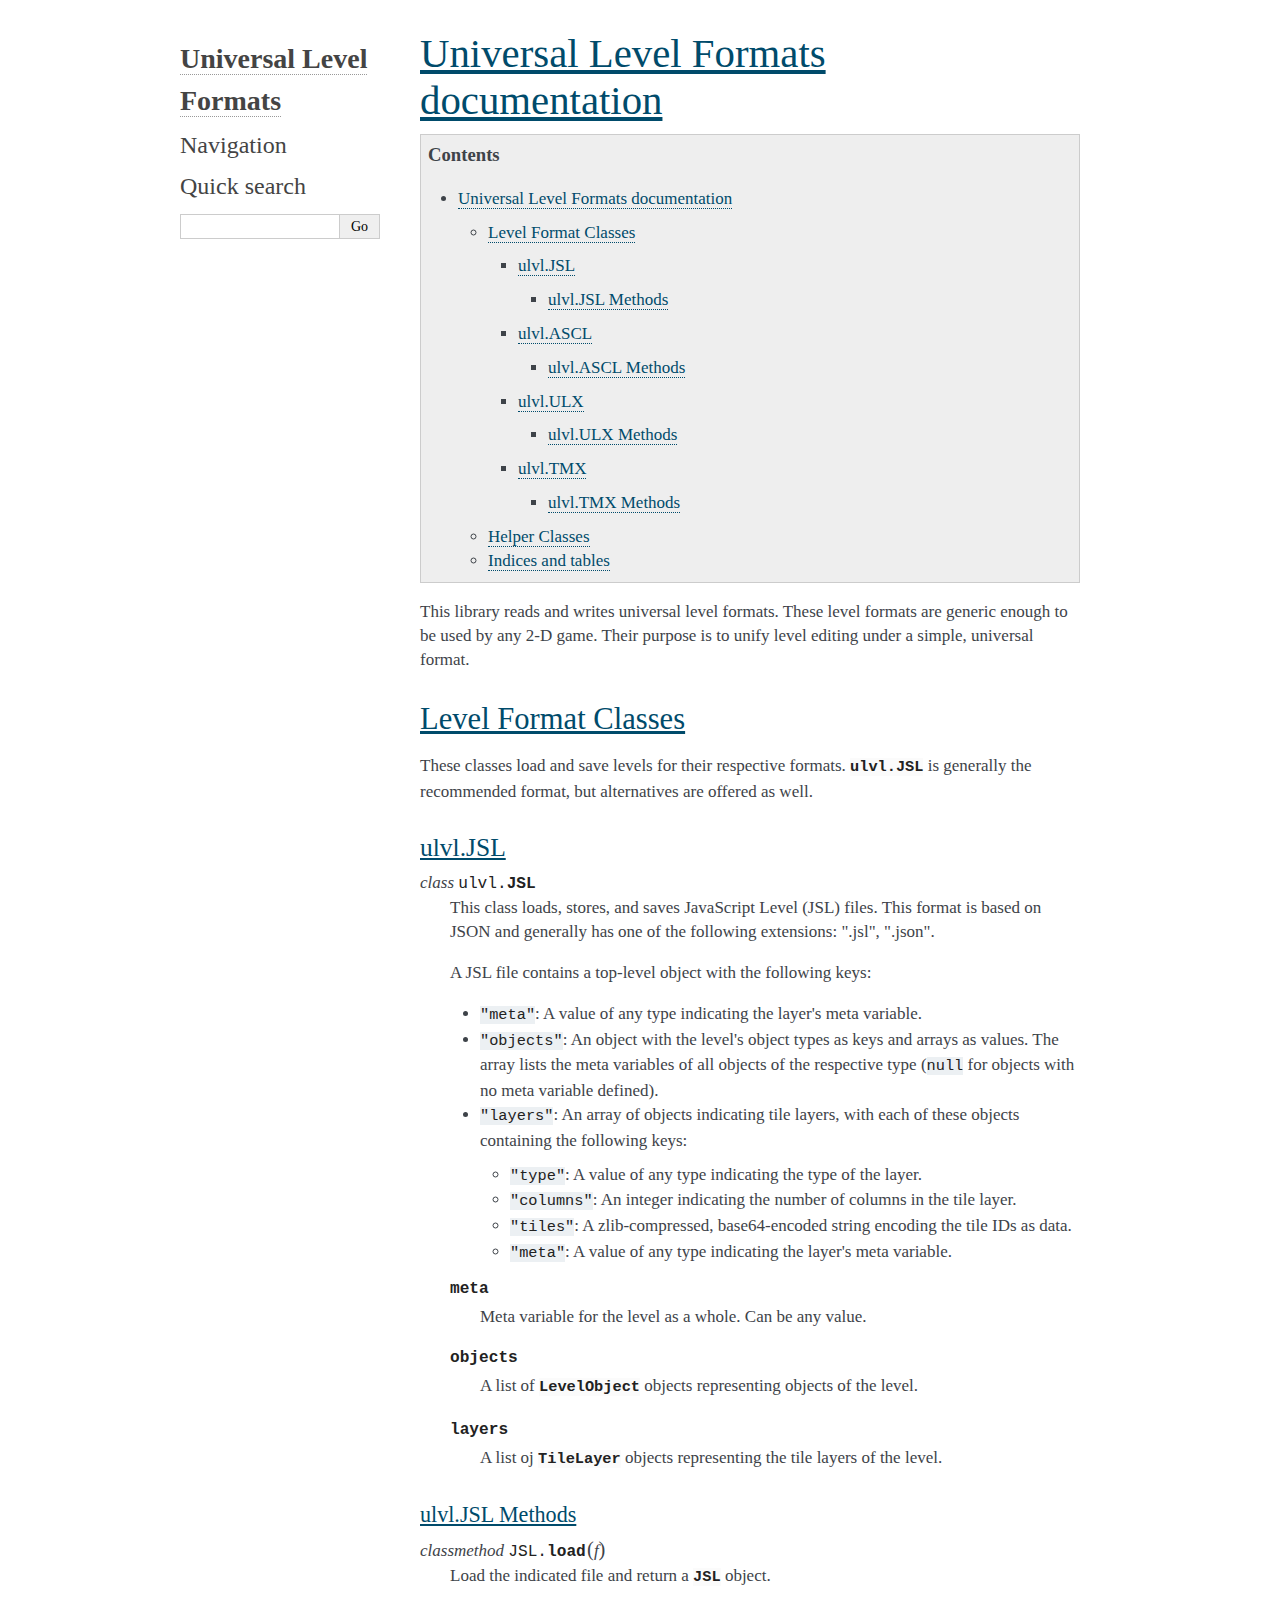
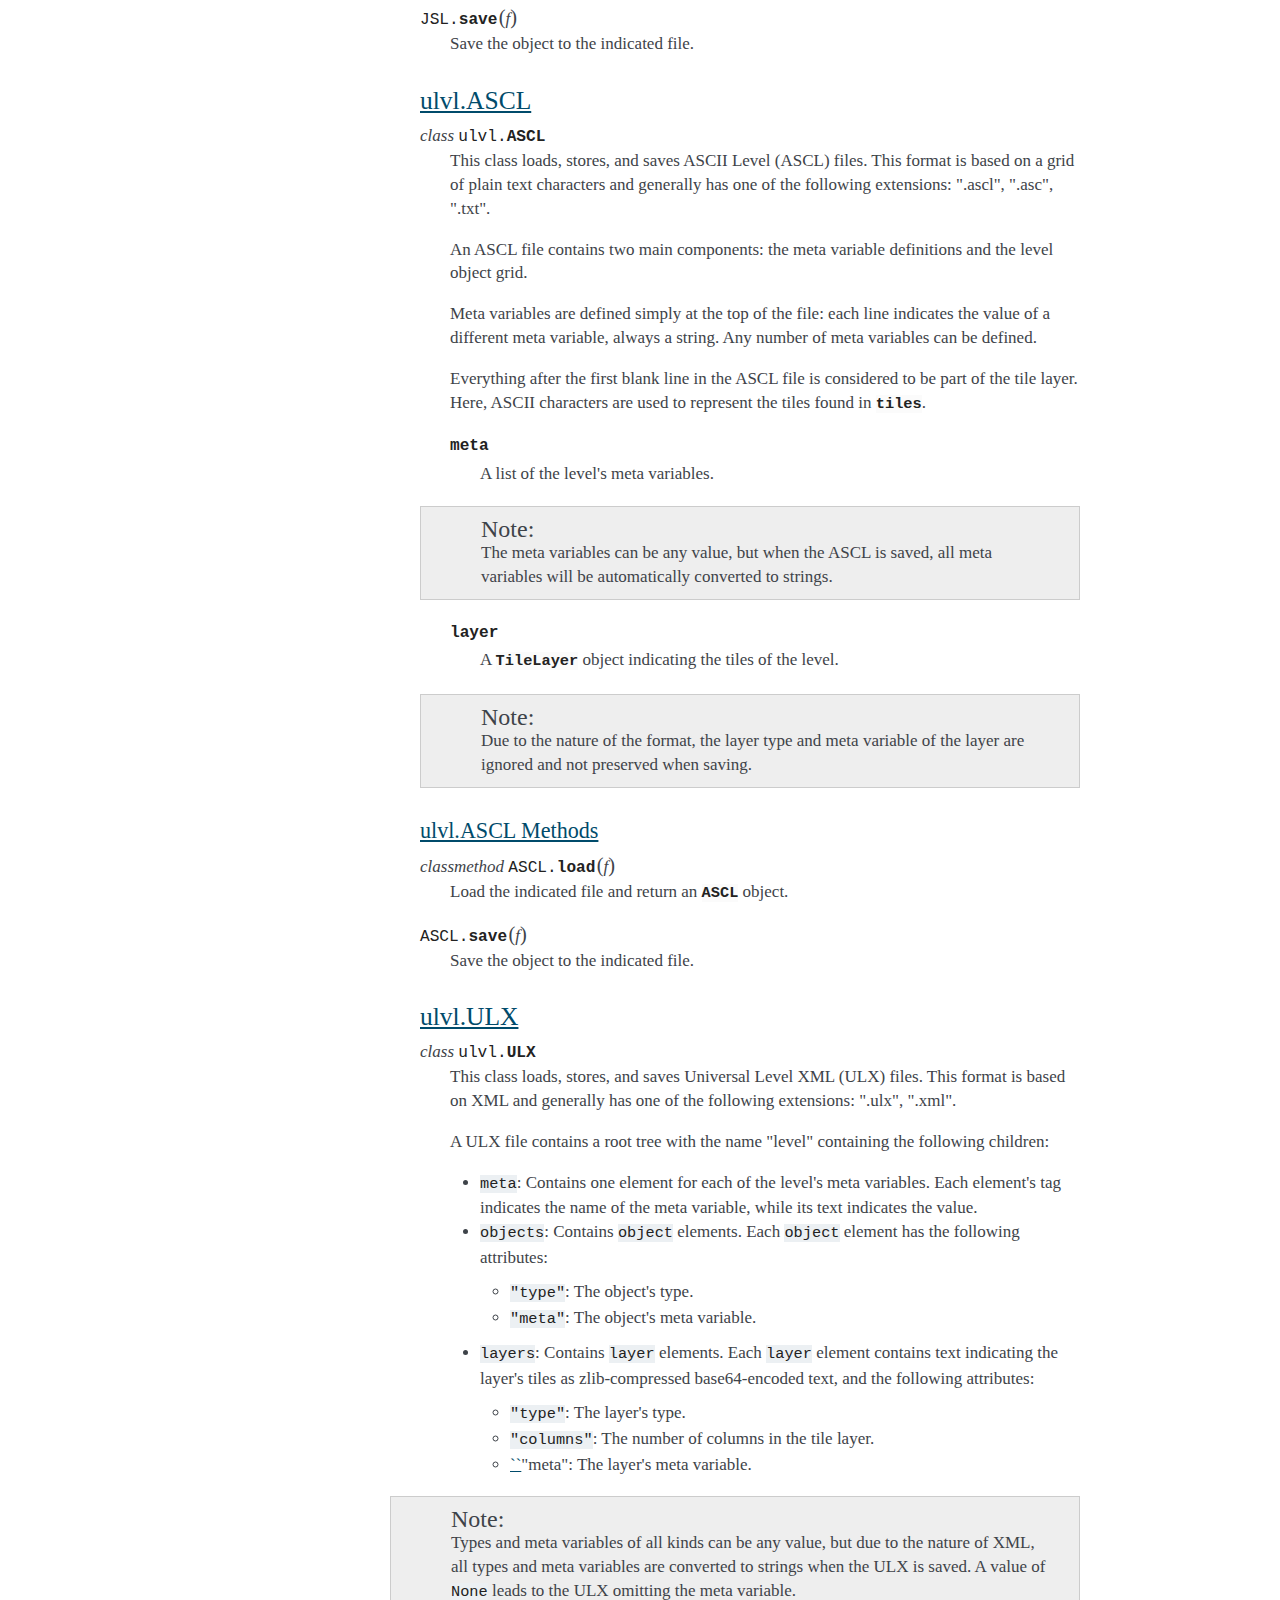
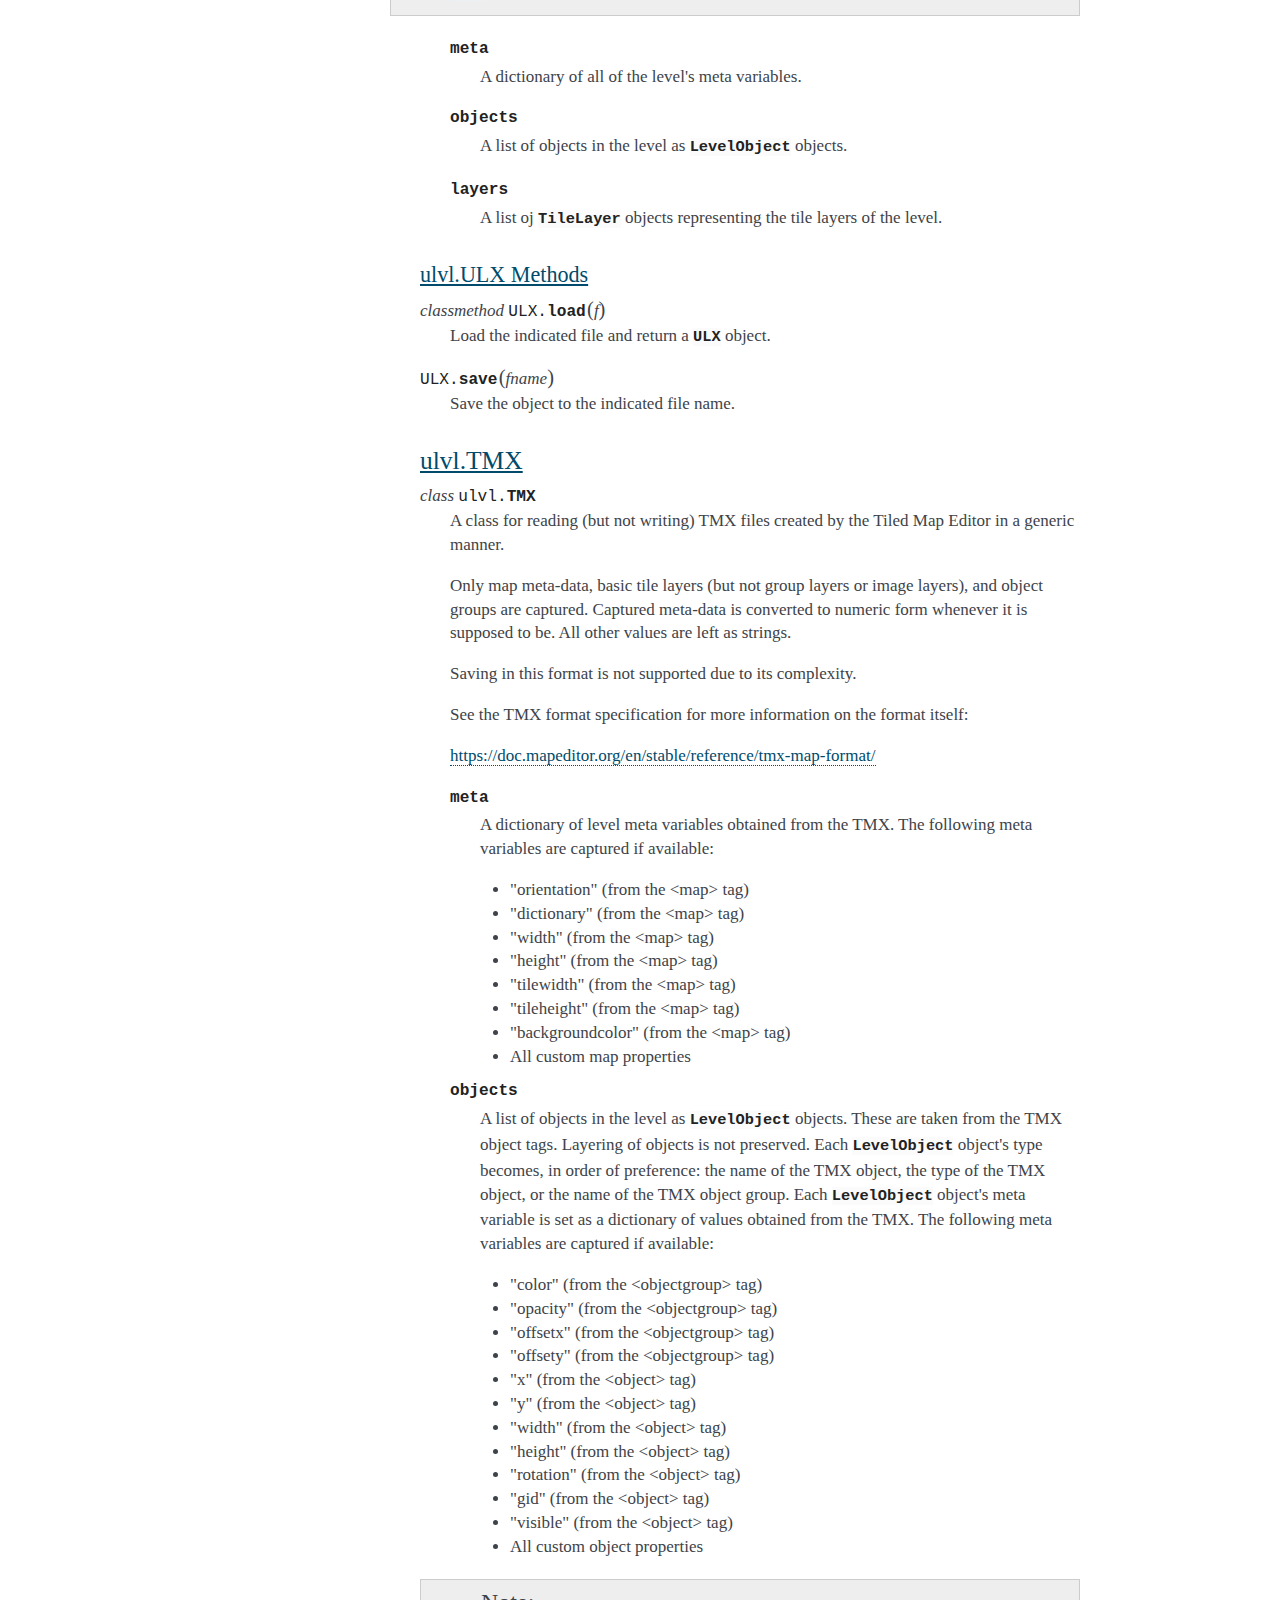
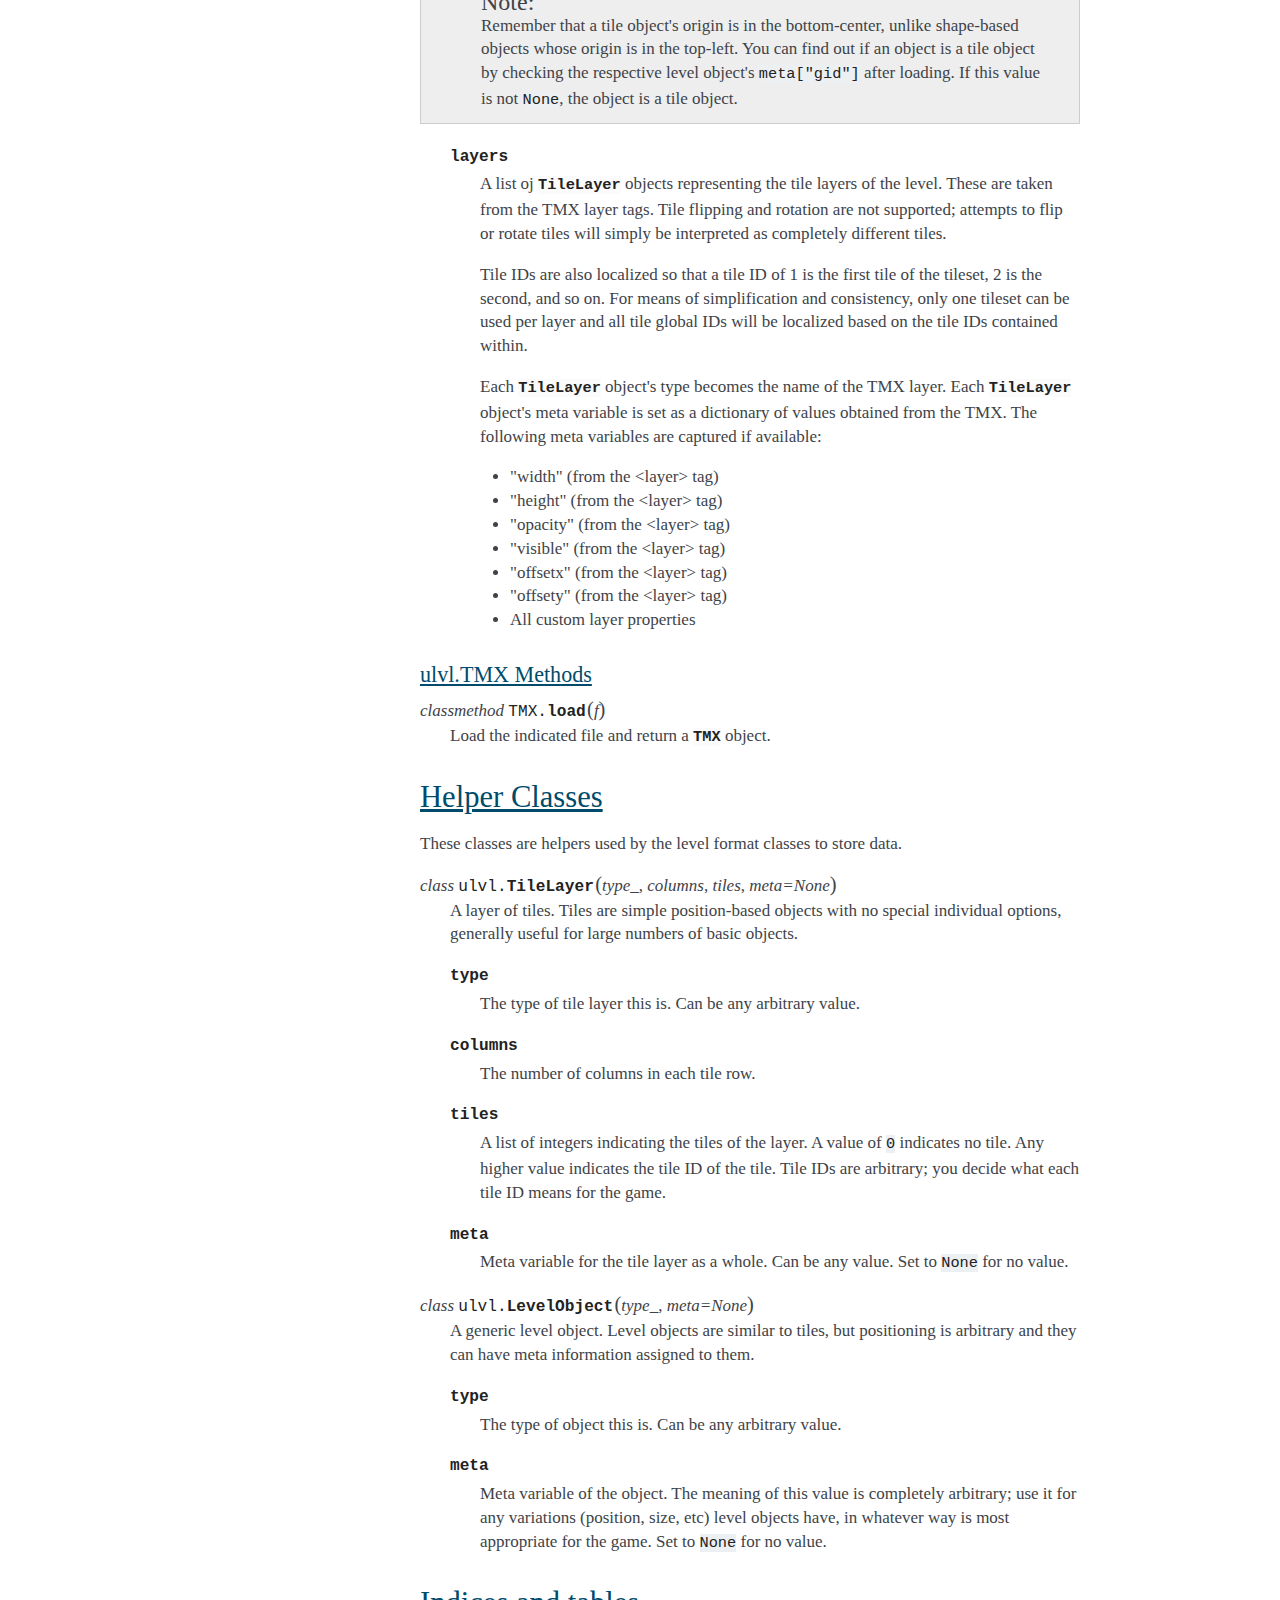
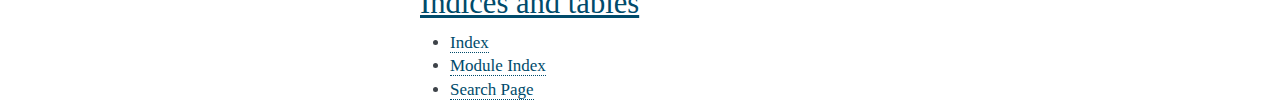
<file: doc/index.html>
<!DOCTYPE html PUBLIC "-//W3C//DTD XHTML 1.0 Transitional//EN"
  "http://www.w3.org/TR/xhtml1/DTD/xhtml1-transitional.dtd">

<html xmlns="http://www.w3.org/1999/xhtml">
  <head>
    <meta http-equiv="X-UA-Compatible" content="IE=Edge" />
    <meta http-equiv="Content-Type" content="text/html; charset=utf-8" />
    <title>Universal Level Formats documentation &#8212; Universal Level Formats 1.0 documentation</title>
    <link rel="stylesheet" href="_static/alabaster.css" type="text/css" />
    <link rel="stylesheet" href="_static/pygments.css" type="text/css" />
    <script type="text/javascript" id="documentation_options" data-url_root="./" src="_static/documentation_options.js"></script>
    <script type="text/javascript" src="_static/jquery.js"></script>
    <script type="text/javascript" src="_static/underscore.js"></script>
    <script type="text/javascript" src="_static/doctools.js"></script>
    <script type="text/javascript" src="_static/language_data.js"></script>
    <link rel="index" title="Index" href="genindex.html" />
    <link rel="search" title="Search" href="search.html" />
   
  <link rel="stylesheet" href="_static/custom.css" type="text/css" />
  
  <meta name="viewport" content="width=device-width, initial-scale=0.9, maximum-scale=0.9" />

  </head><body>
  

    <div class="document">
      <div class="documentwrapper">
        <div class="bodywrapper">
          <div class="body" role="main">
            
  <div class="section" id="universal-level-formats-documentation">
<h1><a class="toc-backref" href="#id3">Universal Level Formats documentation</a><a class="headerlink" href="#universal-level-formats-documentation" title="Permalink to this headline">¶</a></h1>
<div class="contents topic" id="contents">
<p class="topic-title first">Contents</p>
<ul class="simple">
<li><a class="reference internal" href="#universal-level-formats-documentation" id="id3">Universal Level Formats documentation</a><ul>
<li><a class="reference internal" href="#level-format-classes" id="id4">Level Format Classes</a><ul>
<li><a class="reference internal" href="#ulvl-jsl" id="id5">ulvl.JSL</a><ul>
<li><a class="reference internal" href="#ulvl-jsl-methods" id="id6">ulvl.JSL Methods</a></li>
</ul>
</li>
<li><a class="reference internal" href="#ulvl-ascl" id="id7">ulvl.ASCL</a><ul>
<li><a class="reference internal" href="#ulvl-ascl-methods" id="id8">ulvl.ASCL Methods</a></li>
</ul>
</li>
<li><a class="reference internal" href="#ulvl-ulx" id="id9">ulvl.ULX</a><ul>
<li><a class="reference internal" href="#ulvl-ulx-methods" id="id10">ulvl.ULX Methods</a></li>
</ul>
</li>
<li><a class="reference internal" href="#ulvl-tmx" id="id11">ulvl.TMX</a><ul>
<li><a class="reference internal" href="#ulvl-tmx-methods" id="id12">ulvl.TMX Methods</a></li>
</ul>
</li>
</ul>
</li>
<li><a class="reference internal" href="#helper-classes" id="id13">Helper Classes</a></li>
<li><a class="reference internal" href="#indices-and-tables" id="id14">Indices and tables</a></li>
</ul>
</li>
</ul>
</div>
<span class="target" id="module-ulvl"></span><p>This library reads and writes universal level formats.  These level
formats are generic enough to be used by any 2-D game.  Their purpose is
to unify level editing under a simple, universal format.</p>
<div class="section" id="level-format-classes">
<h2><a class="toc-backref" href="#id4">Level Format Classes</a><a class="headerlink" href="#level-format-classes" title="Permalink to this headline">¶</a></h2>
<p>These classes load and save levels for their respective formats.
<a class="reference internal" href="#ulvl.JSL" title="ulvl.JSL"><code class="xref py py-class docutils literal notranslate"><span class="pre">ulvl.JSL</span></code></a> is generally the recommended format, but alternatives
are offered as well.</p>
<div class="section" id="ulvl-jsl">
<h3><a class="toc-backref" href="#id5">ulvl.JSL</a><a class="headerlink" href="#ulvl-jsl" title="Permalink to this headline">¶</a></h3>
<dl class="class">
<dt id="ulvl.JSL">
<em class="property">class </em><code class="descclassname">ulvl.</code><code class="descname">JSL</code><a class="headerlink" href="#ulvl.JSL" title="Permalink to this definition">¶</a></dt>
<dd><p>This class loads, stores, and saves JavaScript Level (JSL) files.
This format is based on JSON and generally has one of the following
extensions: &quot;.jsl&quot;, &quot;.json&quot;.</p>
<p>A JSL file contains a top-level object with the following keys:</p>
<ul class="simple">
<li><code class="docutils literal notranslate"><span class="pre">&quot;meta&quot;</span></code>: A value of any type indicating the layer's meta
variable.</li>
<li><code class="docutils literal notranslate"><span class="pre">&quot;objects&quot;</span></code>: An object with the level's object types as keys and
arrays as values.  The array lists the meta variables of all
objects of the respective type (<code class="docutils literal notranslate"><span class="pre">null</span></code> for objects with no meta
variable defined).</li>
<li><code class="docutils literal notranslate"><span class="pre">&quot;layers&quot;</span></code>: An array of objects indicating tile layers, with
each of these objects containing the following keys:<ul>
<li><code class="docutils literal notranslate"><span class="pre">&quot;type&quot;</span></code>: A value of any type indicating the type of the
layer.</li>
<li><code class="docutils literal notranslate"><span class="pre">&quot;columns&quot;</span></code>: An integer indicating the number of columns in
the tile layer.</li>
<li><code class="docutils literal notranslate"><span class="pre">&quot;tiles&quot;</span></code>: A zlib-compressed, base64-encoded string encoding
the tile IDs as data.</li>
<li><code class="docutils literal notranslate"><span class="pre">&quot;meta&quot;</span></code>: A value of any type indicating the layer's meta
variable.</li>
</ul>
</li>
</ul>
<dl class="attribute">
<dt id="ulvl.JSL.meta">
<code class="descname">meta</code><a class="headerlink" href="#ulvl.JSL.meta" title="Permalink to this definition">¶</a></dt>
<dd><p>Meta variable for the level as a whole.  Can be any value.</p>
</dd></dl>

<dl class="attribute">
<dt id="ulvl.JSL.objects">
<code class="descname">objects</code><a class="headerlink" href="#ulvl.JSL.objects" title="Permalink to this definition">¶</a></dt>
<dd><p>A list of <a class="reference internal" href="#ulvl.LevelObject" title="ulvl.LevelObject"><code class="xref py py-class docutils literal notranslate"><span class="pre">LevelObject</span></code></a> objects representing objects of
the level.</p>
</dd></dl>

<dl class="attribute">
<dt id="ulvl.JSL.layers">
<code class="descname">layers</code><a class="headerlink" href="#ulvl.JSL.layers" title="Permalink to this definition">¶</a></dt>
<dd><p>A list oj <a class="reference internal" href="#ulvl.TileLayer" title="ulvl.TileLayer"><code class="xref py py-class docutils literal notranslate"><span class="pre">TileLayer</span></code></a> objects representing the tile layers
of the level.</p>
</dd></dl>

</dd></dl>

<div class="section" id="ulvl-jsl-methods">
<h4><a class="toc-backref" href="#id6">ulvl.JSL Methods</a><a class="headerlink" href="#ulvl-jsl-methods" title="Permalink to this headline">¶</a></h4>
<dl class="classmethod">
<dt id="ulvl.JSL.load">
<em class="property">classmethod </em><code class="descclassname">JSL.</code><code class="descname">load</code><span class="sig-paren">(</span><em>f</em><span class="sig-paren">)</span><a class="headerlink" href="#ulvl.JSL.load" title="Permalink to this definition">¶</a></dt>
<dd><p>Load the indicated file and return a <a class="reference internal" href="#ulvl.JSL" title="ulvl.JSL"><code class="xref py py-class docutils literal notranslate"><span class="pre">JSL</span></code></a> object.</p>
</dd></dl>

<dl class="method">
<dt id="ulvl.JSL.save">
<code class="descclassname">JSL.</code><code class="descname">save</code><span class="sig-paren">(</span><em>f</em><span class="sig-paren">)</span><a class="headerlink" href="#ulvl.JSL.save" title="Permalink to this definition">¶</a></dt>
<dd><p>Save the object to the indicated file.</p>
</dd></dl>

</div>
</div>
<div class="section" id="ulvl-ascl">
<h3><a class="toc-backref" href="#id7">ulvl.ASCL</a><a class="headerlink" href="#ulvl-ascl" title="Permalink to this headline">¶</a></h3>
<dl class="class">
<dt id="ulvl.ASCL">
<em class="property">class </em><code class="descclassname">ulvl.</code><code class="descname">ASCL</code><a class="headerlink" href="#ulvl.ASCL" title="Permalink to this definition">¶</a></dt>
<dd><p>This class loads, stores, and saves ASCII Level (ASCL) files.  This
format is based on a grid of plain text characters and generally has
one of the following extensions: &quot;.ascl&quot;, &quot;.asc&quot;, &quot;.txt&quot;.</p>
<p>An ASCL file contains two main components: the meta variable
definitions and the level object grid.</p>
<p>Meta variables are defined simply at the top of the file: each line
indicates the value of a different meta variable, always a string.
Any number of meta variables can be defined.</p>
<p>Everything after the first blank line in the ASCL file is considered
to be part of the tile layer.  Here, ASCII characters are used to
represent the tiles found in <code class="xref py py-attr docutils literal notranslate"><span class="pre">tiles</span></code>.</p>
<dl class="attribute">
<dt id="ulvl.ASCL.meta">
<code class="descname">meta</code><a class="headerlink" href="#ulvl.ASCL.meta" title="Permalink to this definition">¶</a></dt>
<dd><p>A list of the level's meta variables.</p>
<div class="admonition note">
<p class="first admonition-title">Note</p>
<p class="last">The meta variables can be any value, but when the ASCL is
saved, all meta variables will be automatically converted to
strings.</p>
</div>
</dd></dl>

<dl class="attribute">
<dt id="ulvl.ASCL.layer">
<code class="descname">layer</code><a class="headerlink" href="#ulvl.ASCL.layer" title="Permalink to this definition">¶</a></dt>
<dd><p>A <a class="reference internal" href="#ulvl.TileLayer" title="ulvl.TileLayer"><code class="xref py py-class docutils literal notranslate"><span class="pre">TileLayer</span></code></a> object indicating the tiles of the level.</p>
<div class="admonition note">
<p class="first admonition-title">Note</p>
<p class="last">Due to the nature of the format, the layer type and meta
variable of the layer are ignored and not preserved when
saving.</p>
</div>
</dd></dl>

</dd></dl>

<div class="section" id="ulvl-ascl-methods">
<h4><a class="toc-backref" href="#id8">ulvl.ASCL Methods</a><a class="headerlink" href="#ulvl-ascl-methods" title="Permalink to this headline">¶</a></h4>
<dl class="classmethod">
<dt id="ulvl.ASCL.load">
<em class="property">classmethod </em><code class="descclassname">ASCL.</code><code class="descname">load</code><span class="sig-paren">(</span><em>f</em><span class="sig-paren">)</span><a class="headerlink" href="#ulvl.ASCL.load" title="Permalink to this definition">¶</a></dt>
<dd><p>Load the indicated file and return an <a class="reference internal" href="#ulvl.ASCL" title="ulvl.ASCL"><code class="xref py py-class docutils literal notranslate"><span class="pre">ASCL</span></code></a> object.</p>
</dd></dl>

<dl class="method">
<dt id="ulvl.ASCL.save">
<code class="descclassname">ASCL.</code><code class="descname">save</code><span class="sig-paren">(</span><em>f</em><span class="sig-paren">)</span><a class="headerlink" href="#ulvl.ASCL.save" title="Permalink to this definition">¶</a></dt>
<dd><p>Save the object to the indicated file.</p>
</dd></dl>

</div>
</div>
<div class="section" id="ulvl-ulx">
<h3><a class="toc-backref" href="#id9">ulvl.ULX</a><a class="headerlink" href="#ulvl-ulx" title="Permalink to this headline">¶</a></h3>
<dl class="class">
<dt id="ulvl.ULX">
<em class="property">class </em><code class="descclassname">ulvl.</code><code class="descname">ULX</code><a class="headerlink" href="#ulvl.ULX" title="Permalink to this definition">¶</a></dt>
<dd><p>This class loads, stores, and saves Universal Level XML (ULX) files.
This format is based on XML and generally has one of the following
extensions: &quot;.ulx&quot;, &quot;.xml&quot;.</p>
<p>A ULX file contains a root tree with the name &quot;level&quot; containing the
following children:</p>
<ul class="simple">
<li><code class="docutils literal notranslate"><span class="pre">meta</span></code>: Contains one element for each of the level's meta
variables.  Each element's tag indicates the name of the meta
variable, while its text indicates the value.</li>
<li><code class="docutils literal notranslate"><span class="pre">objects</span></code>: Contains <code class="docutils literal notranslate"><span class="pre">object</span></code> elements.  Each <code class="docutils literal notranslate"><span class="pre">object</span></code>
element has the following attributes:<ul>
<li><code class="docutils literal notranslate"><span class="pre">&quot;type&quot;</span></code>: The object's type.</li>
<li><code class="docutils literal notranslate"><span class="pre">&quot;meta&quot;</span></code>: The object's meta variable.</li>
</ul>
</li>
<li><code class="docutils literal notranslate"><span class="pre">layers</span></code>: Contains <code class="docutils literal notranslate"><span class="pre">layer</span></code> elements.  Each <code class="docutils literal notranslate"><span class="pre">layer</span></code> element
contains text indicating the layer's tiles as zlib-compressed
base64-encoded text, and the following attributes:<ul>
<li><code class="docutils literal notranslate"><span class="pre">&quot;type&quot;</span></code>: The layer's type.</li>
<li><code class="docutils literal notranslate"><span class="pre">&quot;columns&quot;</span></code>: The number of columns in the tile layer.</li>
<li><a href="#id1"><span class="problematic" id="id2">``</span></a>&quot;meta&quot;: The layer's meta variable.</li>
</ul>
</li>
</ul>
<div class="admonition note">
<p class="first admonition-title">Note</p>
<p class="last">Types and meta variables of all kinds can be any value, but due
to the nature of XML, all types and meta variables are converted
to strings when the ULX is saved. A value of <code class="docutils literal notranslate"><span class="pre">None</span></code>
leads to the ULX omitting the meta variable.</p>
</div>
<dl class="attribute">
<dt id="ulvl.ULX.meta">
<code class="descname">meta</code><a class="headerlink" href="#ulvl.ULX.meta" title="Permalink to this definition">¶</a></dt>
<dd><p>A dictionary of all of the level's meta variables.</p>
</dd></dl>

<dl class="attribute">
<dt id="ulvl.ULX.objects">
<code class="descname">objects</code><a class="headerlink" href="#ulvl.ULX.objects" title="Permalink to this definition">¶</a></dt>
<dd><p>A list of objects in the level as <a class="reference internal" href="#ulvl.LevelObject" title="ulvl.LevelObject"><code class="xref py py-class docutils literal notranslate"><span class="pre">LevelObject</span></code></a>
objects.</p>
</dd></dl>

<dl class="attribute">
<dt id="ulvl.ULX.layers">
<code class="descname">layers</code><a class="headerlink" href="#ulvl.ULX.layers" title="Permalink to this definition">¶</a></dt>
<dd><p>A list oj <a class="reference internal" href="#ulvl.TileLayer" title="ulvl.TileLayer"><code class="xref py py-class docutils literal notranslate"><span class="pre">TileLayer</span></code></a> objects representing the tile layers
of the level.</p>
</dd></dl>

</dd></dl>

<div class="section" id="ulvl-ulx-methods">
<h4><a class="toc-backref" href="#id10">ulvl.ULX Methods</a><a class="headerlink" href="#ulvl-ulx-methods" title="Permalink to this headline">¶</a></h4>
<dl class="classmethod">
<dt id="ulvl.ULX.load">
<em class="property">classmethod </em><code class="descclassname">ULX.</code><code class="descname">load</code><span class="sig-paren">(</span><em>f</em><span class="sig-paren">)</span><a class="headerlink" href="#ulvl.ULX.load" title="Permalink to this definition">¶</a></dt>
<dd><p>Load the indicated file and return a <a class="reference internal" href="#ulvl.ULX" title="ulvl.ULX"><code class="xref py py-class docutils literal notranslate"><span class="pre">ULX</span></code></a> object.</p>
</dd></dl>

<dl class="method">
<dt id="ulvl.ULX.save">
<code class="descclassname">ULX.</code><code class="descname">save</code><span class="sig-paren">(</span><em>fname</em><span class="sig-paren">)</span><a class="headerlink" href="#ulvl.ULX.save" title="Permalink to this definition">¶</a></dt>
<dd><p>Save the object to the indicated file name.</p>
</dd></dl>

</div>
</div>
<div class="section" id="ulvl-tmx">
<h3><a class="toc-backref" href="#id11">ulvl.TMX</a><a class="headerlink" href="#ulvl-tmx" title="Permalink to this headline">¶</a></h3>
<dl class="class">
<dt id="ulvl.TMX">
<em class="property">class </em><code class="descclassname">ulvl.</code><code class="descname">TMX</code><a class="headerlink" href="#ulvl.TMX" title="Permalink to this definition">¶</a></dt>
<dd><p>A class for reading (but not writing) TMX files created by the Tiled
Map Editor in a generic manner.</p>
<p>Only map meta-data, basic tile layers (but not group layers or image
layers), and object groups are captured.  Captured meta-data is
converted to numeric form whenever it is supposed to be.  All other
values are left as strings.</p>
<p>Saving in this format is not supported due to its complexity.</p>
<p>See the TMX format specification for more information on the format
itself:</p>
<p><a class="reference external" href="https://doc.mapeditor.org/en/stable/reference/tmx-map-format/">https://doc.mapeditor.org/en/stable/reference/tmx-map-format/</a></p>
<dl class="attribute">
<dt id="ulvl.TMX.meta">
<code class="descname">meta</code><a class="headerlink" href="#ulvl.TMX.meta" title="Permalink to this definition">¶</a></dt>
<dd><p>A dictionary of level meta variables obtained from the TMX.  The
following meta variables are captured if available:</p>
<ul class="simple">
<li>&quot;orientation&quot; (from the &lt;map&gt; tag)</li>
<li>&quot;dictionary&quot; (from the &lt;map&gt; tag)</li>
<li>&quot;width&quot; (from the &lt;map&gt; tag)</li>
<li>&quot;height&quot; (from the &lt;map&gt; tag)</li>
<li>&quot;tilewidth&quot; (from the &lt;map&gt; tag)</li>
<li>&quot;tileheight&quot; (from the &lt;map&gt; tag)</li>
<li>&quot;backgroundcolor&quot; (from the &lt;map&gt; tag)</li>
<li>All custom map properties</li>
</ul>
</dd></dl>

<dl class="attribute">
<dt id="ulvl.TMX.objects">
<code class="descname">objects</code><a class="headerlink" href="#ulvl.TMX.objects" title="Permalink to this definition">¶</a></dt>
<dd><p>A list of objects in the level as <a class="reference internal" href="#ulvl.LevelObject" title="ulvl.LevelObject"><code class="xref py py-class docutils literal notranslate"><span class="pre">LevelObject</span></code></a>
objects.  These are taken from the TMX object tags. Layering of
objects is not preserved.  Each <a class="reference internal" href="#ulvl.LevelObject" title="ulvl.LevelObject"><code class="xref py py-class docutils literal notranslate"><span class="pre">LevelObject</span></code></a> object's
type becomes, in order of preference: the name of the TMX object,
the type of the TMX object, or the name of the TMX object group.
Each <a class="reference internal" href="#ulvl.LevelObject" title="ulvl.LevelObject"><code class="xref py py-class docutils literal notranslate"><span class="pre">LevelObject</span></code></a> object's meta variable is set as a
dictionary of values obtained from the TMX.  The following meta
variables are captured if available:</p>
<ul class="simple">
<li>&quot;color&quot; (from the &lt;objectgroup&gt; tag)</li>
<li>&quot;opacity&quot; (from the &lt;objectgroup&gt; tag)</li>
<li>&quot;offsetx&quot; (from the &lt;objectgroup&gt; tag)</li>
<li>&quot;offsety&quot; (from the &lt;objectgroup&gt; tag)</li>
<li>&quot;x&quot; (from the &lt;object&gt; tag)</li>
<li>&quot;y&quot; (from the &lt;object&gt; tag)</li>
<li>&quot;width&quot; (from the &lt;object&gt; tag)</li>
<li>&quot;height&quot; (from the &lt;object&gt; tag)</li>
<li>&quot;rotation&quot; (from the &lt;object&gt; tag)</li>
<li>&quot;gid&quot; (from the &lt;object&gt; tag)</li>
<li>&quot;visible&quot; (from the &lt;object&gt; tag)</li>
<li>All custom object properties</li>
</ul>
<div class="admonition note">
<p class="first admonition-title">Note</p>
<p class="last">Remember that a tile object's origin is in the bottom-center,
unlike shape-based objects whose origin is in the top-left.
You can find out if an object is a tile object by checking the
respective level object's <code class="docutils literal notranslate"><span class="pre">meta[&quot;gid&quot;]</span></code> after loading.  If
this value is not <code class="docutils literal notranslate"><span class="pre">None</span></code>, the object is a tile object.</p>
</div>
</dd></dl>

<dl class="attribute">
<dt id="ulvl.TMX.layers">
<code class="descname">layers</code><a class="headerlink" href="#ulvl.TMX.layers" title="Permalink to this definition">¶</a></dt>
<dd><p>A list oj <a class="reference internal" href="#ulvl.TileLayer" title="ulvl.TileLayer"><code class="xref py py-class docutils literal notranslate"><span class="pre">TileLayer</span></code></a> objects representing the tile layers
of the level.  These are taken from the TMX layer tags.  Tile
flipping and rotation are not supported; attempts to flip or
rotate tiles will simply be interpreted as completely different
tiles.</p>
<p>Tile IDs are also localized so that a tile ID of 1 is the
first tile of the tileset, 2 is the second, and so on.
For means of simplification and consistency, only one tileset can
be used per layer and all tile global IDs will be localized based
on the tile IDs contained within.</p>
<p>Each <a class="reference internal" href="#ulvl.TileLayer" title="ulvl.TileLayer"><code class="xref py py-class docutils literal notranslate"><span class="pre">TileLayer</span></code></a> object's type becomes the name of the TMX
layer.  Each <a class="reference internal" href="#ulvl.TileLayer" title="ulvl.TileLayer"><code class="xref py py-class docutils literal notranslate"><span class="pre">TileLayer</span></code></a> object's meta variable is set as
a dictionary of values obtained from the TMX.  The following meta
variables are captured if available:</p>
<ul class="simple">
<li>&quot;width&quot; (from the &lt;layer&gt; tag)</li>
<li>&quot;height&quot; (from the &lt;layer&gt; tag)</li>
<li>&quot;opacity&quot; (from the &lt;layer&gt; tag)</li>
<li>&quot;visible&quot; (from the &lt;layer&gt; tag)</li>
<li>&quot;offsetx&quot; (from the &lt;layer&gt; tag)</li>
<li>&quot;offsety&quot; (from the &lt;layer&gt; tag)</li>
<li>All custom layer properties</li>
</ul>
</dd></dl>

</dd></dl>

<div class="section" id="ulvl-tmx-methods">
<h4><a class="toc-backref" href="#id12">ulvl.TMX Methods</a><a class="headerlink" href="#ulvl-tmx-methods" title="Permalink to this headline">¶</a></h4>
<dl class="classmethod">
<dt id="ulvl.TMX.load">
<em class="property">classmethod </em><code class="descclassname">TMX.</code><code class="descname">load</code><span class="sig-paren">(</span><em>f</em><span class="sig-paren">)</span><a class="headerlink" href="#ulvl.TMX.load" title="Permalink to this definition">¶</a></dt>
<dd><p>Load the indicated file and return a <a class="reference internal" href="#ulvl.TMX" title="ulvl.TMX"><code class="xref py py-class docutils literal notranslate"><span class="pre">TMX</span></code></a> object.</p>
</dd></dl>

</div>
</div>
</div>
<div class="section" id="helper-classes">
<h2><a class="toc-backref" href="#id13">Helper Classes</a><a class="headerlink" href="#helper-classes" title="Permalink to this headline">¶</a></h2>
<p>These classes are helpers used by the level format classes to store
data.</p>
<dl class="class">
<dt id="ulvl.TileLayer">
<em class="property">class </em><code class="descclassname">ulvl.</code><code class="descname">TileLayer</code><span class="sig-paren">(</span><em>type_</em>, <em>columns</em>, <em>tiles</em>, <em>meta=None</em><span class="sig-paren">)</span><a class="headerlink" href="#ulvl.TileLayer" title="Permalink to this definition">¶</a></dt>
<dd><p>A layer of tiles.  Tiles are simple position-based objects with no
special individual options, generally useful for large numbers of
basic objects.</p>
<dl class="attribute">
<dt id="ulvl.TileLayer.type">
<code class="descname">type</code><a class="headerlink" href="#ulvl.TileLayer.type" title="Permalink to this definition">¶</a></dt>
<dd><p>The type of tile layer this is. Can be any arbitrary value.</p>
</dd></dl>

<dl class="attribute">
<dt id="ulvl.TileLayer.columns">
<code class="descname">columns</code><a class="headerlink" href="#ulvl.TileLayer.columns" title="Permalink to this definition">¶</a></dt>
<dd><p>The number of columns in each tile row.</p>
</dd></dl>

<dl class="attribute">
<dt id="ulvl.TileLayer.tiles">
<code class="descname">tiles</code><a class="headerlink" href="#ulvl.TileLayer.tiles" title="Permalink to this definition">¶</a></dt>
<dd><p>A list of integers indicating the tiles of the layer.  A value of
<code class="docutils literal notranslate"><span class="pre">0</span></code> indicates no tile.  Any higher value indicates the tile ID
of the tile.  Tile IDs are arbitrary; you decide what each tile
ID means for the game.</p>
</dd></dl>

<dl class="attribute">
<dt id="ulvl.TileLayer.meta">
<code class="descname">meta</code><a class="headerlink" href="#ulvl.TileLayer.meta" title="Permalink to this definition">¶</a></dt>
<dd><p>Meta variable for the tile layer as a whole.  Can be any value.
Set to <code class="docutils literal notranslate"><span class="pre">None</span></code> for no value.</p>
</dd></dl>

</dd></dl>

<dl class="class">
<dt id="ulvl.LevelObject">
<em class="property">class </em><code class="descclassname">ulvl.</code><code class="descname">LevelObject</code><span class="sig-paren">(</span><em>type_</em>, <em>meta=None</em><span class="sig-paren">)</span><a class="headerlink" href="#ulvl.LevelObject" title="Permalink to this definition">¶</a></dt>
<dd><p>A generic level object.  Level objects are similar to tiles, but
positioning is arbitrary and they can have meta information assigned
to them.</p>
<dl class="attribute">
<dt id="ulvl.LevelObject.type">
<code class="descname">type</code><a class="headerlink" href="#ulvl.LevelObject.type" title="Permalink to this definition">¶</a></dt>
<dd><p>The type of object this is.  Can be any arbitrary value.</p>
</dd></dl>

<dl class="attribute">
<dt id="ulvl.LevelObject.meta">
<code class="descname">meta</code><a class="headerlink" href="#ulvl.LevelObject.meta" title="Permalink to this definition">¶</a></dt>
<dd><p>Meta variable of the object.  The meaning of this value is
completely arbitrary; use it for any variations (position, size,
etc) level objects have, in whatever way is most appropriate for
the game.  Set to <code class="docutils literal notranslate"><span class="pre">None</span></code> for no value.</p>
</dd></dl>

</dd></dl>

</div>
<div class="section" id="indices-and-tables">
<h2><a class="toc-backref" href="#id14">Indices and tables</a><a class="headerlink" href="#indices-and-tables" title="Permalink to this headline">¶</a></h2>
<ul class="simple">
<li><a class="reference internal" href="genindex.html"><span class="std std-ref">Index</span></a></li>
<li><a class="reference internal" href="py-modindex.html"><span class="std std-ref">Module Index</span></a></li>
<li><a class="reference internal" href="search.html"><span class="std std-ref">Search Page</span></a></li>
</ul>
</div>
</div>


          </div>
        </div>
      </div>
      <div class="sphinxsidebar" role="navigation" aria-label="main navigation">
        <div class="sphinxsidebarwrapper">
<h1 class="logo"><a href="#">Universal Level Formats</a></h1>








<h3>Navigation</h3>

<div class="relations">
<h3>Related Topics</h3>
<ul>
  <li><a href="#">Documentation overview</a><ul>
  </ul></li>
</ul>
</div>
<div id="searchbox" style="display: none" role="search">
  <h3>Quick search</h3>
    <div class="searchformwrapper">
    <form class="search" action="search.html" method="get">
      <input type="text" name="q" />
      <input type="submit" value="Go" />
      <input type="hidden" name="check_keywords" value="yes" />
      <input type="hidden" name="area" value="default" />
    </form>
    </div>
</div>
<script type="text/javascript">$('#searchbox').show(0);</script>
        </div>
      </div>
      <div class="clearer"></div>
    </div>
    <div class="footer">
      &copy;.
      
      |
      Powered by <a href="http://sphinx-doc.org/">Sphinx 1.8.4</a>
      &amp; <a href="https://github.com/bitprophet/alabaster">Alabaster 0.7.8</a>
      
      |
      <a href="_sources/index.rst.txt"
          rel="nofollow">Page source</a>
    </div>

    

    
  </body>
</html>
</file>
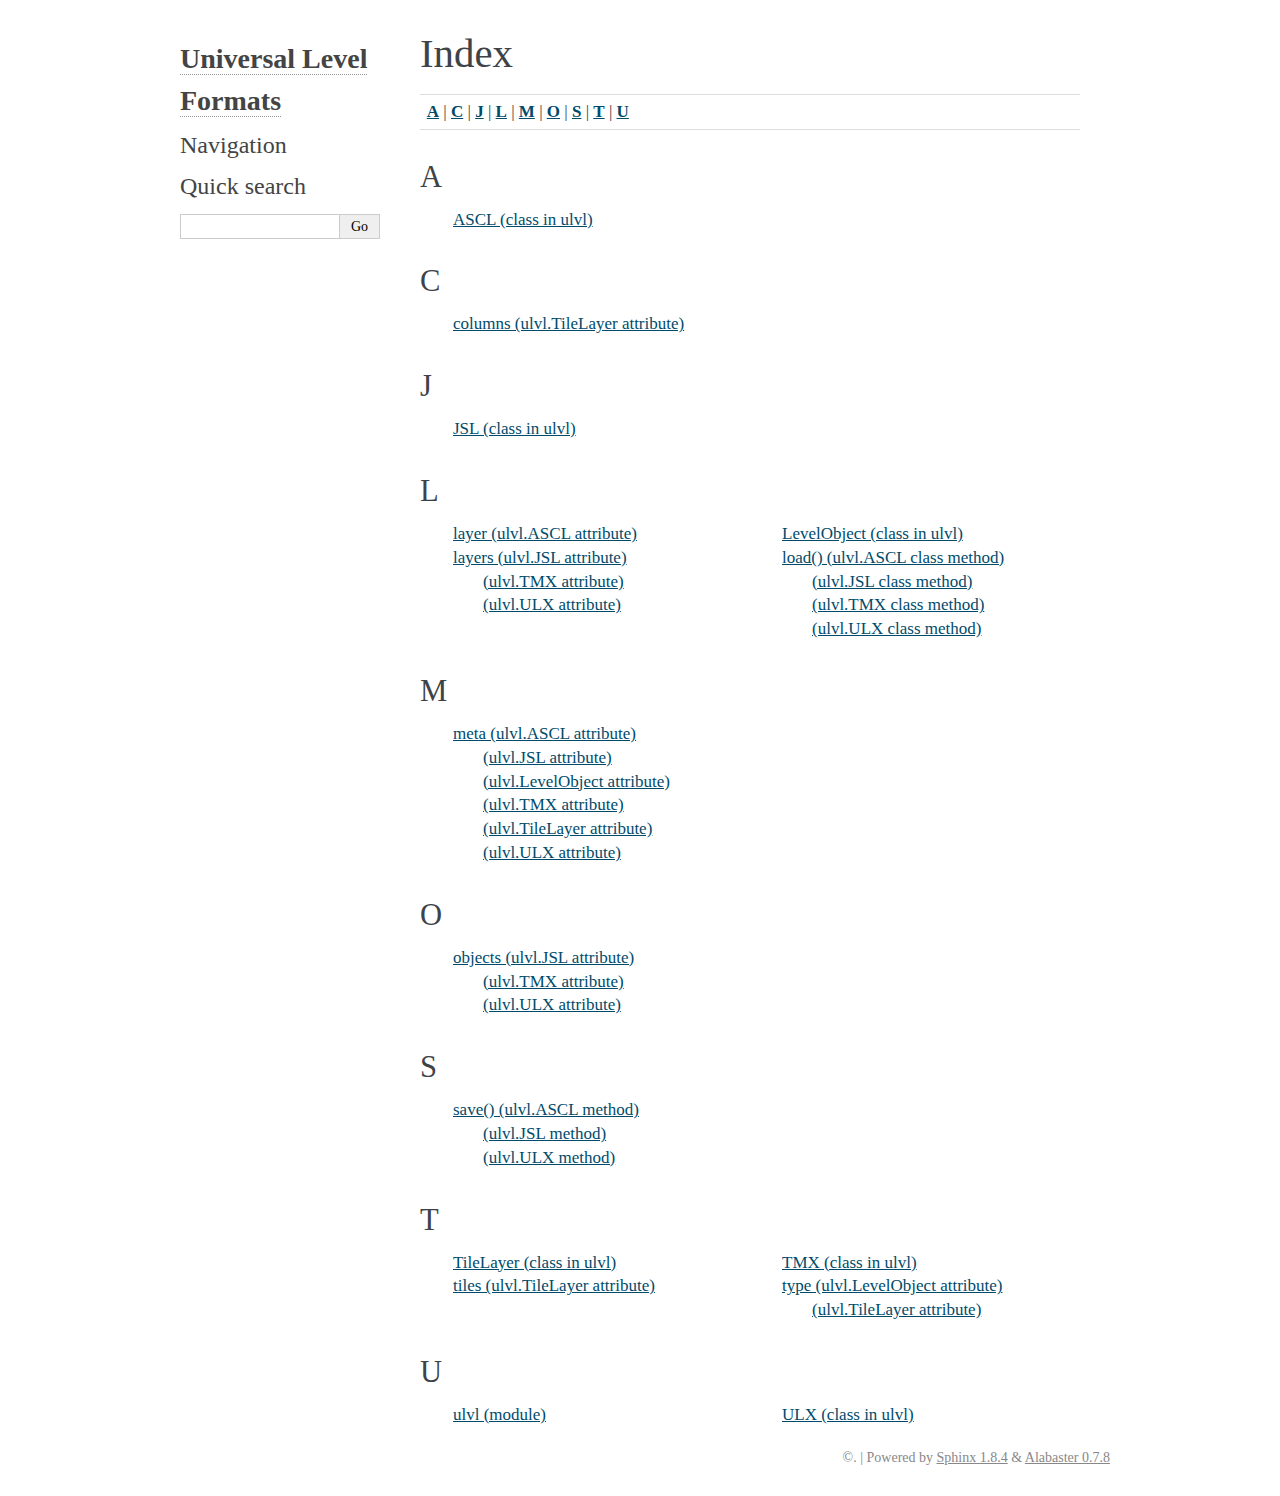
<file: doc/genindex.html>
<!DOCTYPE html PUBLIC "-//W3C//DTD XHTML 1.0 Transitional//EN"
  "http://www.w3.org/TR/xhtml1/DTD/xhtml1-transitional.dtd">

<html xmlns="http://www.w3.org/1999/xhtml">
  <head>
    <meta http-equiv="X-UA-Compatible" content="IE=Edge" />
    <meta http-equiv="Content-Type" content="text/html; charset=utf-8" />
    <title>Index &#8212; Universal Level Formats 1.0 documentation</title>
    <link rel="stylesheet" href="_static/alabaster.css" type="text/css" />
    <link rel="stylesheet" href="_static/pygments.css" type="text/css" />
    <script type="text/javascript" id="documentation_options" data-url_root="./" src="_static/documentation_options.js"></script>
    <script type="text/javascript" src="_static/jquery.js"></script>
    <script type="text/javascript" src="_static/underscore.js"></script>
    <script type="text/javascript" src="_static/doctools.js"></script>
    <script type="text/javascript" src="_static/language_data.js"></script>
    <link rel="index" title="Index" href="#" />
    <link rel="search" title="Search" href="search.html" />
   
  <link rel="stylesheet" href="_static/custom.css" type="text/css" />
  
  <meta name="viewport" content="width=device-width, initial-scale=0.9, maximum-scale=0.9" />

  </head><body>
  

    <div class="document">
      <div class="documentwrapper">
        <div class="bodywrapper">
          <div class="body" role="main">
            

<h1 id="index">Index</h1>

<div class="genindex-jumpbox">
 <a href="#A"><strong>A</strong></a>
 | <a href="#C"><strong>C</strong></a>
 | <a href="#J"><strong>J</strong></a>
 | <a href="#L"><strong>L</strong></a>
 | <a href="#M"><strong>M</strong></a>
 | <a href="#O"><strong>O</strong></a>
 | <a href="#S"><strong>S</strong></a>
 | <a href="#T"><strong>T</strong></a>
 | <a href="#U"><strong>U</strong></a>
 
</div>
<h2 id="A">A</h2>
<table style="width: 100%" class="indextable genindextable"><tr>
  <td style="width: 33%; vertical-align: top;"><ul>
      <li><a href="index.html#ulvl.ASCL">ASCL (class in ulvl)</a>
</li>
  </ul></td>
</tr></table>

<h2 id="C">C</h2>
<table style="width: 100%" class="indextable genindextable"><tr>
  <td style="width: 33%; vertical-align: top;"><ul>
      <li><a href="index.html#ulvl.TileLayer.columns">columns (ulvl.TileLayer attribute)</a>
</li>
  </ul></td>
</tr></table>

<h2 id="J">J</h2>
<table style="width: 100%" class="indextable genindextable"><tr>
  <td style="width: 33%; vertical-align: top;"><ul>
      <li><a href="index.html#ulvl.JSL">JSL (class in ulvl)</a>
</li>
  </ul></td>
</tr></table>

<h2 id="L">L</h2>
<table style="width: 100%" class="indextable genindextable"><tr>
  <td style="width: 33%; vertical-align: top;"><ul>
      <li><a href="index.html#ulvl.ASCL.layer">layer (ulvl.ASCL attribute)</a>
</li>
      <li><a href="index.html#ulvl.JSL.layers">layers (ulvl.JSL attribute)</a>

      <ul>
        <li><a href="index.html#ulvl.TMX.layers">(ulvl.TMX attribute)</a>
</li>
        <li><a href="index.html#ulvl.ULX.layers">(ulvl.ULX attribute)</a>
</li>
      </ul></li>
  </ul></td>
  <td style="width: 33%; vertical-align: top;"><ul>
      <li><a href="index.html#ulvl.LevelObject">LevelObject (class in ulvl)</a>
</li>
      <li><a href="index.html#ulvl.ASCL.load">load() (ulvl.ASCL class method)</a>

      <ul>
        <li><a href="index.html#ulvl.JSL.load">(ulvl.JSL class method)</a>
</li>
        <li><a href="index.html#ulvl.TMX.load">(ulvl.TMX class method)</a>
</li>
        <li><a href="index.html#ulvl.ULX.load">(ulvl.ULX class method)</a>
</li>
      </ul></li>
  </ul></td>
</tr></table>

<h2 id="M">M</h2>
<table style="width: 100%" class="indextable genindextable"><tr>
  <td style="width: 33%; vertical-align: top;"><ul>
      <li><a href="index.html#ulvl.ASCL.meta">meta (ulvl.ASCL attribute)</a>

      <ul>
        <li><a href="index.html#ulvl.JSL.meta">(ulvl.JSL attribute)</a>
</li>
        <li><a href="index.html#ulvl.LevelObject.meta">(ulvl.LevelObject attribute)</a>
</li>
        <li><a href="index.html#ulvl.TMX.meta">(ulvl.TMX attribute)</a>
</li>
        <li><a href="index.html#ulvl.TileLayer.meta">(ulvl.TileLayer attribute)</a>
</li>
        <li><a href="index.html#ulvl.ULX.meta">(ulvl.ULX attribute)</a>
</li>
      </ul></li>
  </ul></td>
</tr></table>

<h2 id="O">O</h2>
<table style="width: 100%" class="indextable genindextable"><tr>
  <td style="width: 33%; vertical-align: top;"><ul>
      <li><a href="index.html#ulvl.JSL.objects">objects (ulvl.JSL attribute)</a>

      <ul>
        <li><a href="index.html#ulvl.TMX.objects">(ulvl.TMX attribute)</a>
</li>
        <li><a href="index.html#ulvl.ULX.objects">(ulvl.ULX attribute)</a>
</li>
      </ul></li>
  </ul></td>
</tr></table>

<h2 id="S">S</h2>
<table style="width: 100%" class="indextable genindextable"><tr>
  <td style="width: 33%; vertical-align: top;"><ul>
      <li><a href="index.html#ulvl.ASCL.save">save() (ulvl.ASCL method)</a>

      <ul>
        <li><a href="index.html#ulvl.JSL.save">(ulvl.JSL method)</a>
</li>
        <li><a href="index.html#ulvl.ULX.save">(ulvl.ULX method)</a>
</li>
      </ul></li>
  </ul></td>
</tr></table>

<h2 id="T">T</h2>
<table style="width: 100%" class="indextable genindextable"><tr>
  <td style="width: 33%; vertical-align: top;"><ul>
      <li><a href="index.html#ulvl.TileLayer">TileLayer (class in ulvl)</a>
</li>
      <li><a href="index.html#ulvl.TileLayer.tiles">tiles (ulvl.TileLayer attribute)</a>
</li>
  </ul></td>
  <td style="width: 33%; vertical-align: top;"><ul>
      <li><a href="index.html#ulvl.TMX">TMX (class in ulvl)</a>
</li>
      <li><a href="index.html#ulvl.LevelObject.type">type (ulvl.LevelObject attribute)</a>

      <ul>
        <li><a href="index.html#ulvl.TileLayer.type">(ulvl.TileLayer attribute)</a>
</li>
      </ul></li>
  </ul></td>
</tr></table>

<h2 id="U">U</h2>
<table style="width: 100%" class="indextable genindextable"><tr>
  <td style="width: 33%; vertical-align: top;"><ul>
      <li><a href="index.html#module-ulvl">ulvl (module)</a>
</li>
  </ul></td>
  <td style="width: 33%; vertical-align: top;"><ul>
      <li><a href="index.html#ulvl.ULX">ULX (class in ulvl)</a>
</li>
  </ul></td>
</tr></table>



          </div>
        </div>
      </div>
      <div class="sphinxsidebar" role="navigation" aria-label="main navigation">
        <div class="sphinxsidebarwrapper">
<h1 class="logo"><a href="index.html">Universal Level Formats</a></h1>








<h3>Navigation</h3>

<div class="relations">
<h3>Related Topics</h3>
<ul>
  <li><a href="index.html">Documentation overview</a><ul>
  </ul></li>
</ul>
</div>
<div id="searchbox" style="display: none" role="search">
  <h3>Quick search</h3>
    <div class="searchformwrapper">
    <form class="search" action="search.html" method="get">
      <input type="text" name="q" />
      <input type="submit" value="Go" />
      <input type="hidden" name="check_keywords" value="yes" />
      <input type="hidden" name="area" value="default" />
    </form>
    </div>
</div>
<script type="text/javascript">$('#searchbox').show(0);</script>
        </div>
      </div>
      <div class="clearer"></div>
    </div>
    <div class="footer">
      &copy;.
      
      |
      Powered by <a href="http://sphinx-doc.org/">Sphinx 1.8.4</a>
      &amp; <a href="https://github.com/bitprophet/alabaster">Alabaster 0.7.8</a>
      
    </div>

    

    
  </body>
</html>
</file>
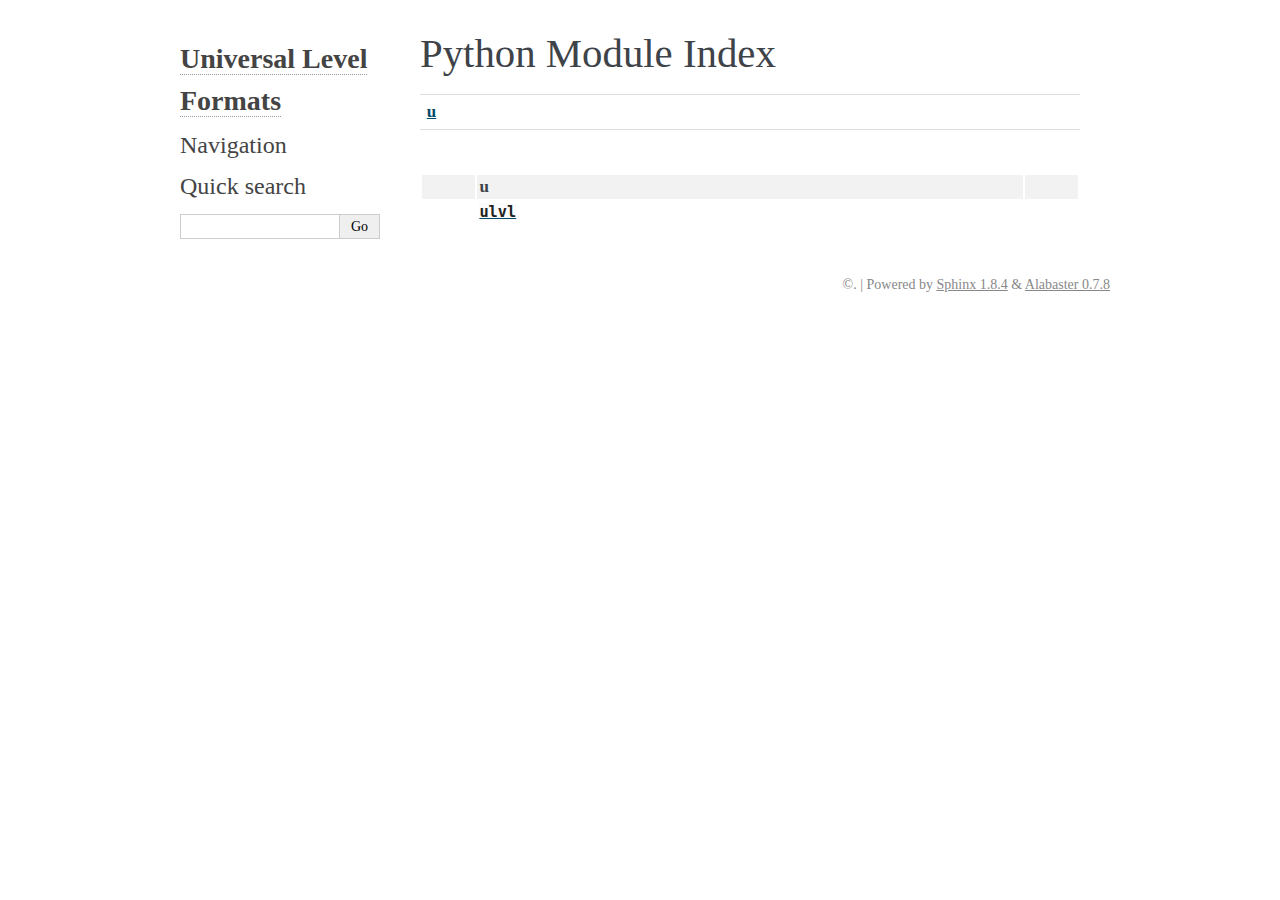
<file: doc/py-modindex.html>
<!DOCTYPE html PUBLIC "-//W3C//DTD XHTML 1.0 Transitional//EN"
  "http://www.w3.org/TR/xhtml1/DTD/xhtml1-transitional.dtd">

<html xmlns="http://www.w3.org/1999/xhtml">
  <head>
    <meta http-equiv="X-UA-Compatible" content="IE=Edge" />
    <meta http-equiv="Content-Type" content="text/html; charset=utf-8" />
    <title>Python Module Index &#8212; Universal Level Formats 1.0 documentation</title>
    <link rel="stylesheet" href="_static/alabaster.css" type="text/css" />
    <link rel="stylesheet" href="_static/pygments.css" type="text/css" />
    <script type="text/javascript" id="documentation_options" data-url_root="./" src="_static/documentation_options.js"></script>
    <script type="text/javascript" src="_static/jquery.js"></script>
    <script type="text/javascript" src="_static/underscore.js"></script>
    <script type="text/javascript" src="_static/doctools.js"></script>
    <script type="text/javascript" src="_static/language_data.js"></script>
    <link rel="index" title="Index" href="genindex.html" />
    <link rel="search" title="Search" href="search.html" />

   
  <link rel="stylesheet" href="_static/custom.css" type="text/css" />
  
  <meta name="viewport" content="width=device-width, initial-scale=0.9, maximum-scale=0.9" />


    <script type="text/javascript">
      DOCUMENTATION_OPTIONS.COLLAPSE_INDEX = true;
    </script>


  </head><body>
  

    <div class="document">
      <div class="documentwrapper">
        <div class="bodywrapper">
          <div class="body" role="main">
            

   <h1>Python Module Index</h1>

   <div class="modindex-jumpbox">
   <a href="#cap-u"><strong>u</strong></a>
   </div>

   <table class="indextable modindextable">
     <tr class="pcap"><td></td><td>&#160;</td><td></td></tr>
     <tr class="cap" id="cap-u"><td></td><td>
       <strong>u</strong></td><td></td></tr>
     <tr>
       <td></td>
       <td>
       <a href="index.html#module-ulvl"><code class="xref">ulvl</code></a></td><td>
       <em></em></td></tr>
   </table>


          </div>
        </div>
      </div>
      <div class="sphinxsidebar" role="navigation" aria-label="main navigation">
        <div class="sphinxsidebarwrapper">
<h1 class="logo"><a href="index.html">Universal Level Formats</a></h1>








<h3>Navigation</h3>

<div class="relations">
<h3>Related Topics</h3>
<ul>
  <li><a href="index.html">Documentation overview</a><ul>
  </ul></li>
</ul>
</div>
<div id="searchbox" style="display: none" role="search">
  <h3>Quick search</h3>
    <div class="searchformwrapper">
    <form class="search" action="search.html" method="get">
      <input type="text" name="q" />
      <input type="submit" value="Go" />
      <input type="hidden" name="check_keywords" value="yes" />
      <input type="hidden" name="area" value="default" />
    </form>
    </div>
</div>
<script type="text/javascript">$('#searchbox').show(0);</script>
        </div>
      </div>
      <div class="clearer"></div>
    </div>
    <div class="footer">
      &copy;.
      
      |
      Powered by <a href="http://sphinx-doc.org/">Sphinx 1.8.4</a>
      &amp; <a href="https://github.com/bitprophet/alabaster">Alabaster 0.7.8</a>
      
    </div>

    

    
  </body>
</html>
</file>
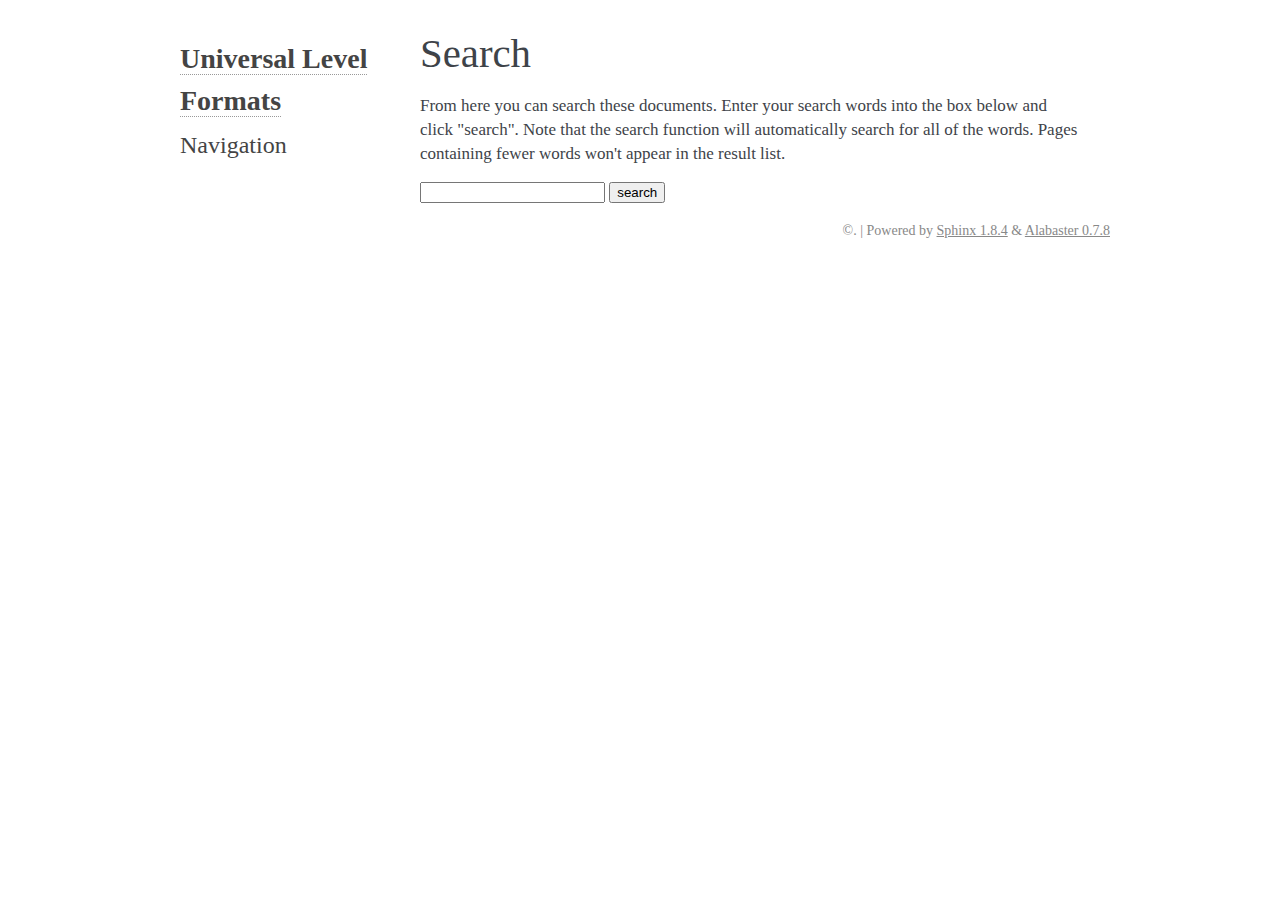
<file: doc/search.html>
<!DOCTYPE html PUBLIC "-//W3C//DTD XHTML 1.0 Transitional//EN"
  "http://www.w3.org/TR/xhtml1/DTD/xhtml1-transitional.dtd">

<html xmlns="http://www.w3.org/1999/xhtml">
  <head>
    <meta http-equiv="X-UA-Compatible" content="IE=Edge" />
    <meta http-equiv="Content-Type" content="text/html; charset=utf-8" />
    <title>Search &#8212; Universal Level Formats 1.0 documentation</title>
    <link rel="stylesheet" href="_static/alabaster.css" type="text/css" />
    <link rel="stylesheet" href="_static/pygments.css" type="text/css" />
    
    <script type="text/javascript" id="documentation_options" data-url_root="./" src="_static/documentation_options.js"></script>
    <script type="text/javascript" src="_static/jquery.js"></script>
    <script type="text/javascript" src="_static/underscore.js"></script>
    <script type="text/javascript" src="_static/doctools.js"></script>
    <script type="text/javascript" src="_static/language_data.js"></script>
    <script type="text/javascript" src="_static/searchtools.js"></script>
    <link rel="index" title="Index" href="genindex.html" />
    <link rel="search" title="Search" href="#" />
  <script type="text/javascript">
    jQuery(function() { Search.loadIndex("searchindex.js"); });
  </script>
  
  <script type="text/javascript" id="searchindexloader"></script>
  
   
  <link rel="stylesheet" href="_static/custom.css" type="text/css" />
  
  <meta name="viewport" content="width=device-width, initial-scale=0.9, maximum-scale=0.9" />


  </head><body>
  

    <div class="document">
      <div class="documentwrapper">
        <div class="bodywrapper">
          <div class="body" role="main">
            
  <h1 id="search-documentation">Search</h1>
  <div id="fallback" class="admonition warning">
  <script type="text/javascript">$('#fallback').hide();</script>
  <p>
    Please activate JavaScript to enable the search
    functionality.
  </p>
  </div>
  <p>
    From here you can search these documents. Enter your search
    words into the box below and click "search". Note that the search
    function will automatically search for all of the words. Pages
    containing fewer words won't appear in the result list.
  </p>
  <form action="" method="get">
    <input type="text" name="q" value="" />
    <input type="submit" value="search" />
    <span id="search-progress" style="padding-left: 10px"></span>
  </form>
  
  <div id="search-results">
  
  </div>

          </div>
        </div>
      </div>
      <div class="sphinxsidebar" role="navigation" aria-label="main navigation">
        <div class="sphinxsidebarwrapper">
<h1 class="logo"><a href="index.html">Universal Level Formats</a></h1>








<h3>Navigation</h3>

<div class="relations">
<h3>Related Topics</h3>
<ul>
  <li><a href="index.html">Documentation overview</a><ul>
  </ul></li>
</ul>
</div>
        </div>
      </div>
      <div class="clearer"></div>
    </div>
    <div class="footer">
      &copy;.
      
      |
      Powered by <a href="http://sphinx-doc.org/">Sphinx 1.8.4</a>
      &amp; <a href="https://github.com/bitprophet/alabaster">Alabaster 0.7.8</a>
      
    </div>

    

    
  </body>
</html>
</file>
<file: doc/_static/alabaster.css>
@import url("basic.css");

/* -- page layout ----------------------------------------------------------- */

body {
    font-family: 'goudy old style', 'minion pro', 'bell mt', Georgia, 'Hiragino Mincho Pro', serif;
    font-size: 17px;
    background-color: white;
    color: #000;
    margin: 0;
    padding: 0;
}


div.document {
    width: 940px;
    margin: 30px auto 0 auto;
}

div.documentwrapper {
    float: left;
    width: 100%;
}

div.bodywrapper {
    margin: 0 0 0 220px;
}

div.sphinxsidebar {
    width: 220px;
    font-size: 14px;
    line-height: 1.5;
}

hr {
    border: 1px solid #B1B4B6;
}

div.body {
    background-color: #ffffff;
    color: #3E4349;
    padding: 0 30px 0 30px;
}

div.body > .section {
    text-align: left;
}

div.footer {
    width: 940px;
    margin: 20px auto 30px auto;
    font-size: 14px;
    color: #888;
    text-align: right;
}

div.footer a {
    color: #888;
}

p.caption {
    font-family: ;
    font-size: inherit;
}


div.relations {
    display: none;
}


div.sphinxsidebar a {
    color: #444;
    text-decoration: none;
    border-bottom: 1px dotted #999;
}

div.sphinxsidebar a:hover {
    border-bottom: 1px solid #999;
}

div.sphinxsidebarwrapper {
    padding: 18px 10px;
}

div.sphinxsidebarwrapper p.logo {
    padding: 0;
    margin: -10px 0 0 0px;
    text-align: center;
}

div.sphinxsidebarwrapper h1.logo {
    margin-top: -10px;
    text-align: center;
    margin-bottom: 5px;
    text-align: left;
}

div.sphinxsidebarwrapper h1.logo-name {
    margin-top: 0px;
}

div.sphinxsidebarwrapper p.blurb {
    margin-top: 0;
    font-style: normal;
}

div.sphinxsidebar h3,
div.sphinxsidebar h4 {
    font-family: 'Garamond', 'Georgia', serif;
    color: #444;
    font-size: 24px;
    font-weight: normal;
    margin: 0 0 5px 0;
    padding: 0;
}

div.sphinxsidebar h4 {
    font-size: 20px;
}

div.sphinxsidebar h3 a {
    color: #444;
}

div.sphinxsidebar p.logo a,
div.sphinxsidebar h3 a,
div.sphinxsidebar p.logo a:hover,
div.sphinxsidebar h3 a:hover {
    border: none;
}

div.sphinxsidebar p {
    color: #555;
    margin: 10px 0;
}

div.sphinxsidebar ul {
    margin: 10px 0;
    padding: 0;
    color: #000;
}

div.sphinxsidebar ul li.toctree-l1 > a {
    font-size: 120%;
}

div.sphinxsidebar ul li.toctree-l2 > a {
    font-size: 110%;
}

div.sphinxsidebar input {
    border: 1px solid #CCC;
    font-family: 'goudy old style', 'minion pro', 'bell mt', Georgia, 'Hiragino Mincho Pro', serif;
    font-size: 1em;
}

div.sphinxsidebar hr {
    border: none;
    height: 1px;
    color: #AAA;
    background: #AAA;

    text-align: left;
    margin-left: 0;
    width: 50%;
}

/* -- body styles ----------------------------------------------------------- */

a {
    color: #004B6B;
    text-decoration: underline;
}

a:hover {
    color: #6D4100;
    text-decoration: underline;
}

div.body h1,
div.body h2,
div.body h3,
div.body h4,
div.body h5,
div.body h6 {
    font-family: 'Garamond', 'Georgia', serif;
    font-weight: normal;
    margin: 30px 0px 10px 0px;
    padding: 0;
}

div.body h1 { margin-top: 0; padding-top: 0; font-size: 240%; }
div.body h2 { font-size: 180%; }
div.body h3 { font-size: 150%; }
div.body h4 { font-size: 130%; }
div.body h5 { font-size: 100%; }
div.body h6 { font-size: 100%; }

a.headerlink {
    color: #DDD;
    padding: 0 4px;
    text-decoration: none;
}

a.headerlink:hover {
    color: #444;
    background: #EAEAEA;
}

div.body p, div.body dd, div.body li {
    line-height: 1.4em;
}

div.admonition {
    margin: 20px 0px;
    padding: 10px 30px;
    background-color: #FCC;
    border: 1px solid #FAA;
}

div.admonition tt.xref, div.admonition a tt {
    border-bottom: 1px solid #fafafa;
}

dd div.admonition {
    margin-left: -60px;
    padding-left: 60px;
}

div.admonition p.admonition-title {
    font-family: 'Garamond', 'Georgia', serif;
    font-weight: normal;
    font-size: 24px;
    margin: 0 0 10px 0;
    padding: 0;
    line-height: 1;
}

div.admonition p.last {
    margin-bottom: 0;
}

div.highlight {
    background-color: white;
}

dt:target, .highlight {
    background: #FAF3E8;
}

div.note {
    background-color: #EEE;
    border: 1px solid #CCC;
}

div.seealso {
    background-color: #EEE;
    border: 1px solid #CCC;
}

div.topic {
    background-color: #eee;
}

p.admonition-title {
    display: inline;
}

p.admonition-title:after {
    content: ":";
}

pre, tt, code {
    font-family: 'Consolas', 'Menlo', 'Deja Vu Sans Mono', 'Bitstream Vera Sans Mono', monospace;
    font-size: 0.9em;
}

.hll {
    background-color: #FFC;
    margin: 0 -12px;
    padding: 0 12px;
    display: block;
}

img.screenshot {
}

tt.descname, tt.descclassname, code.descname, code.descclassname {
    font-size: 0.95em;
}

tt.descname, code.descname {
    padding-right: 0.08em;
}

img.screenshot {
    -moz-box-shadow: 2px 2px 4px #eee;
    -webkit-box-shadow: 2px 2px 4px #eee;
    box-shadow: 2px 2px 4px #eee;
}

table.docutils {
    border: 1px solid #888;
    -moz-box-shadow: 2px 2px 4px #eee;
    -webkit-box-shadow: 2px 2px 4px #eee;
    box-shadow: 2px 2px 4px #eee;
}

table.docutils td, table.docutils th {
    border: 1px solid #888;
    padding: 0.25em 0.7em;
}

table.field-list, table.footnote {
    border: none;
    -moz-box-shadow: none;
    -webkit-box-shadow: none;
    box-shadow: none;
}

table.footnote {
    margin: 15px 0;
    width: 100%;
    border: 1px solid #EEE;
    background: #FDFDFD;
    font-size: 0.9em;
}

table.footnote + table.footnote {
    margin-top: -15px;
    border-top: none;
}

table.field-list th {
    padding: 0 0.8em 0 0;
}

table.field-list td {
    padding: 0;
}

table.field-list p {
    margin-bottom: 0.8em;
}

table.footnote td.label {
    width: .1px;
    padding: 0.3em 0 0.3em 0.5em;
}

table.footnote td {
    padding: 0.3em 0.5em;
}

dl {
    margin: 0;
    padding: 0;
}

dl dd {
    margin-left: 30px;
}

blockquote {
    margin: 0 0 0 30px;
    padding: 0;
}

ul, ol {
    /* Matches the 30px from the narrow-screen "li > ul" selector below */
    margin: 10px 0 10px 30px;
    padding: 0;
}

pre {
    background: #EEE;
    padding: 7px 30px;
    margin: 15px 0px;
    line-height: 1.3em;
}

dl pre, blockquote pre, li pre {
    margin-left: 0;
    padding-left: 30px;
}

dl dl pre {
    margin-left: -90px;
    padding-left: 90px;
}

tt, code {
    background-color: #ecf0f3;
    color: #222;
    /* padding: 1px 2px; */
}

tt.xref, code.xref, a tt {
    background-color: #FBFBFB;
    border-bottom: 1px solid white;
}

a.reference {
    text-decoration: none;
    border-bottom: 1px dotted #004B6B;
}

/* Don't put an underline on images */
a.image-reference, a.image-reference:hover {
    border-bottom: none;
}

a.reference:hover {
    border-bottom: 1px solid #6D4100;
}

a.footnote-reference {
    text-decoration: none;
    font-size: 0.7em;
    vertical-align: top;
    border-bottom: 1px dotted #004B6B;
}

a.footnote-reference:hover {
    border-bottom: 1px solid #6D4100;
}

a:hover tt, a:hover code {
    background: #EEE;
}


@media screen and (max-width: 870px) {

    div.sphinxsidebar {
    	display: none;
    }

    div.document {
       width: 100%;

    }

    div.documentwrapper {
    	margin-left: 0;
    	margin-top: 0;
    	margin-right: 0;
    	margin-bottom: 0;
    }

    div.bodywrapper {
    	margin-top: 0;
    	margin-right: 0;
    	margin-bottom: 0;
    	margin-left: 0;
    }

    ul {
    	margin-left: 0;
    }

	li > ul {
        /* Matches the 30px from the "ul, ol" selector above */
		margin-left: 30px;
	}

    .document {
    	width: auto;
    }

    .footer {
    	width: auto;
    }

    .bodywrapper {
    	margin: 0;
    }

    .footer {
    	width: auto;
    }

    .github {
        display: none;
    }



}



@media screen and (max-width: 875px) {

    body {
        margin: 0;
        padding: 20px 30px;
    }

    div.documentwrapper {
        float: none;
        background: white;
    }

    div.sphinxsidebar {
        display: block;
        float: none;
        width: 102.5%;
        margin: 50px -30px -20px -30px;
        padding: 10px 20px;
        background: #333;
        color: #FFF;
    }

    div.sphinxsidebar h3, div.sphinxsidebar h4, div.sphinxsidebar p,
    div.sphinxsidebar h3 a {
        color: white;
    }

    div.sphinxsidebar a {
        color: #AAA;
    }

    div.sphinxsidebar p.logo {
        display: none;
    }

    div.document {
        width: 100%;
        margin: 0;
    }

    div.footer {
        display: none;
    }

    div.bodywrapper {
        margin: 0;
    }

    div.body {
        min-height: 0;
        padding: 0;
    }

    .rtd_doc_footer {
        display: none;
    }

    .document {
        width: auto;
    }

    .footer {
        width: auto;
    }

    .footer {
        width: auto;
    }

    .github {
        display: none;
    }
}


/* misc. */

.revsys-inline {
    display: none!important;
}

/* Make nested-list/multi-paragraph items look better in Releases changelog
 * pages. Without this, docutils' magical list fuckery causes inconsistent
 * formatting between different release sub-lists.
 */
div#changelog > div.section > ul > li > p:only-child {
    margin-bottom: 0;
}

/* Hide fugly table cell borders in ..bibliography:: directive output */
table.docutils.citation, table.docutils.citation td, table.docutils.citation th {
  border: none;
  /* Below needed in some edge cases; if not applied, bottom shadows appear */
  -moz-box-shadow: none;
  -webkit-box-shadow: none;
  box-shadow: none;
}
</file>
<file: doc/_static/pygments.css>
.highlight .hll { background-color: #ffffcc }
.highlight  { background: #f8f8f8; }
.highlight .c { color: #8f5902; font-style: italic } /* Comment */
.highlight .err { color: #a40000; border: 1px solid #ef2929 } /* Error */
.highlight .g { color: #000000 } /* Generic */
.highlight .k { color: #004461; font-weight: bold } /* Keyword */
.highlight .l { color: #000000 } /* Literal */
.highlight .n { color: #000000 } /* Name */
.highlight .o { color: #582800 } /* Operator */
.highlight .x { color: #000000 } /* Other */
.highlight .p { color: #000000; font-weight: bold } /* Punctuation */
.highlight .ch { color: #8f5902; font-style: italic } /* Comment.Hashbang */
.highlight .cm { color: #8f5902; font-style: italic } /* Comment.Multiline */
.highlight .cp { color: #8f5902 } /* Comment.Preproc */
.highlight .cpf { color: #8f5902; font-style: italic } /* Comment.PreprocFile */
.highlight .c1 { color: #8f5902; font-style: italic } /* Comment.Single */
.highlight .cs { color: #8f5902; font-style: italic } /* Comment.Special */
.highlight .gd { color: #a40000 } /* Generic.Deleted */
.highlight .ge { color: #000000; font-style: italic } /* Generic.Emph */
.highlight .gr { color: #ef2929 } /* Generic.Error */
.highlight .gh { color: #000080; font-weight: bold } /* Generic.Heading */
.highlight .gi { color: #00A000 } /* Generic.Inserted */
.highlight .go { color: #888888 } /* Generic.Output */
.highlight .gp { color: #745334 } /* Generic.Prompt */
.highlight .gs { color: #000000; font-weight: bold } /* Generic.Strong */
.highlight .gu { color: #800080; font-weight: bold } /* Generic.Subheading */
.highlight .gt { color: #a40000; font-weight: bold } /* Generic.Traceback */
.highlight .kc { color: #004461; font-weight: bold } /* Keyword.Constant */
.highlight .kd { color: #004461; font-weight: bold } /* Keyword.Declaration */
.highlight .kn { color: #004461; font-weight: bold } /* Keyword.Namespace */
.highlight .kp { color: #004461; font-weight: bold } /* Keyword.Pseudo */
.highlight .kr { color: #004461; font-weight: bold } /* Keyword.Reserved */
.highlight .kt { color: #004461; font-weight: bold } /* Keyword.Type */
.highlight .ld { color: #000000 } /* Literal.Date */
.highlight .m { color: #990000 } /* Literal.Number */
.highlight .s { color: #4e9a06 } /* Literal.String */
.highlight .na { color: #c4a000 } /* Name.Attribute */
.highlight .nb { color: #004461 } /* Name.Builtin */
.highlight .nc { color: #000000 } /* Name.Class */
.highlight .no { color: #000000 } /* Name.Constant */
.highlight .nd { color: #888888 } /* Name.Decorator */
.highlight .ni { color: #ce5c00 } /* Name.Entity */
.highlight .ne { color: #cc0000; font-weight: bold } /* Name.Exception */
.highlight .nf { color: #000000 } /* Name.Function */
.highlight .nl { color: #f57900 } /* Name.Label */
.highlight .nn { color: #000000 } /* Name.Namespace */
.highlight .nx { color: #000000 } /* Name.Other */
.highlight .py { color: #000000 } /* Name.Property */
.highlight .nt { color: #004461; font-weight: bold } /* Name.Tag */
.highlight .nv { color: #000000 } /* Name.Variable */
.highlight .ow { color: #004461; font-weight: bold } /* Operator.Word */
.highlight .w { color: #f8f8f8; text-decoration: underline } /* Text.Whitespace */
.highlight .mb { color: #990000 } /* Literal.Number.Bin */
.highlight .mf { color: #990000 } /* Literal.Number.Float */
.highlight .mh { color: #990000 } /* Literal.Number.Hex */
.highlight .mi { color: #990000 } /* Literal.Number.Integer */
.highlight .mo { color: #990000 } /* Literal.Number.Oct */
.highlight .sa { color: #4e9a06 } /* Literal.String.Affix */
.highlight .sb { color: #4e9a06 } /* Literal.String.Backtick */
.highlight .sc { color: #4e9a06 } /* Literal.String.Char */
.highlight .dl { color: #4e9a06 } /* Literal.String.Delimiter */
.highlight .sd { color: #8f5902; font-style: italic } /* Literal.String.Doc */
.highlight .s2 { color: #4e9a06 } /* Literal.String.Double */
.highlight .se { color: #4e9a06 } /* Literal.String.Escape */
.highlight .sh { color: #4e9a06 } /* Literal.String.Heredoc */
.highlight .si { color: #4e9a06 } /* Literal.String.Interpol */
.highlight .sx { color: #4e9a06 } /* Literal.String.Other */
.highlight .sr { color: #4e9a06 } /* Literal.String.Regex */
.highlight .s1 { color: #4e9a06 } /* Literal.String.Single */
.highlight .ss { color: #4e9a06 } /* Literal.String.Symbol */
.highlight .bp { color: #3465a4 } /* Name.Builtin.Pseudo */
.highlight .fm { color: #000000 } /* Name.Function.Magic */
.highlight .vc { color: #000000 } /* Name.Variable.Class */
.highlight .vg { color: #000000 } /* Name.Variable.Global */
.highlight .vi { color: #000000 } /* Name.Variable.Instance */
.highlight .vm { color: #000000 } /* Name.Variable.Magic */
.highlight .il { color: #990000 } /* Literal.Number.Integer.Long */
</file>
<file: doc/_static/custom.css>
/* This file intentionally left blank. */
</file>
